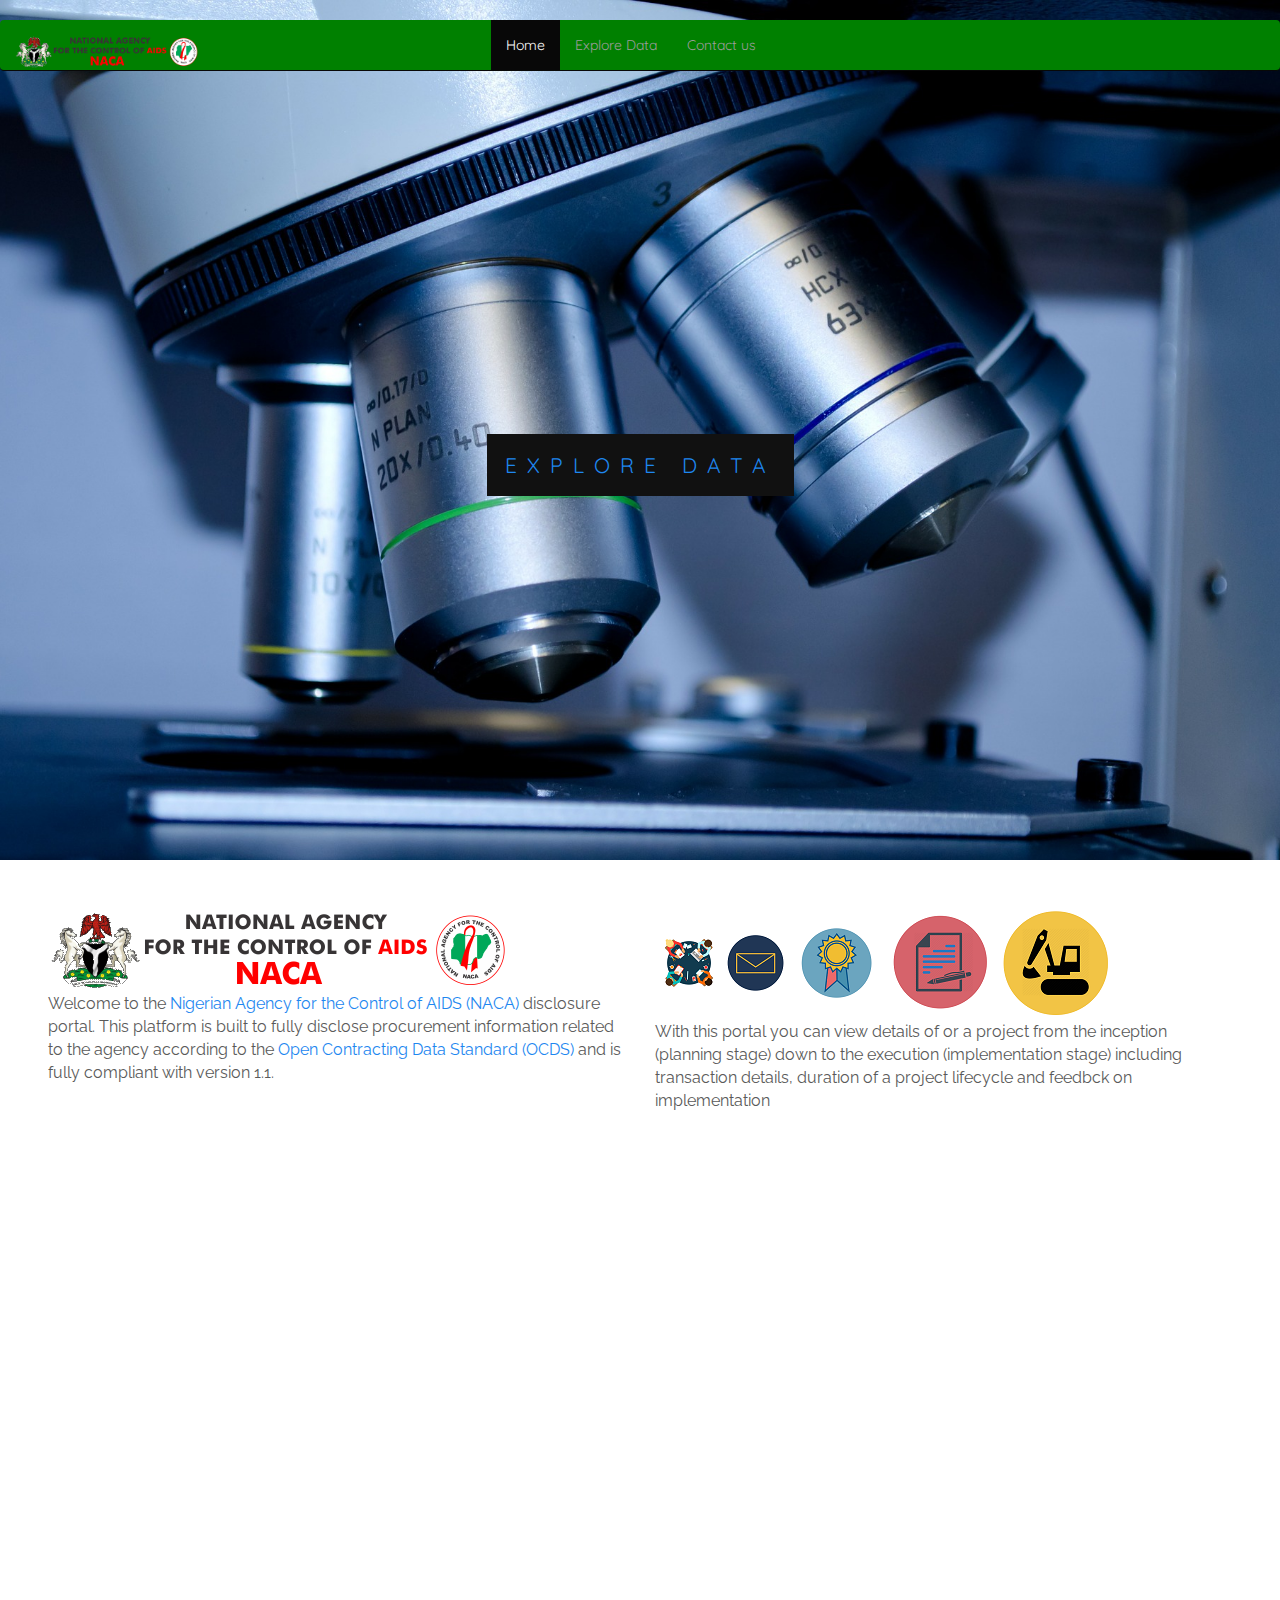
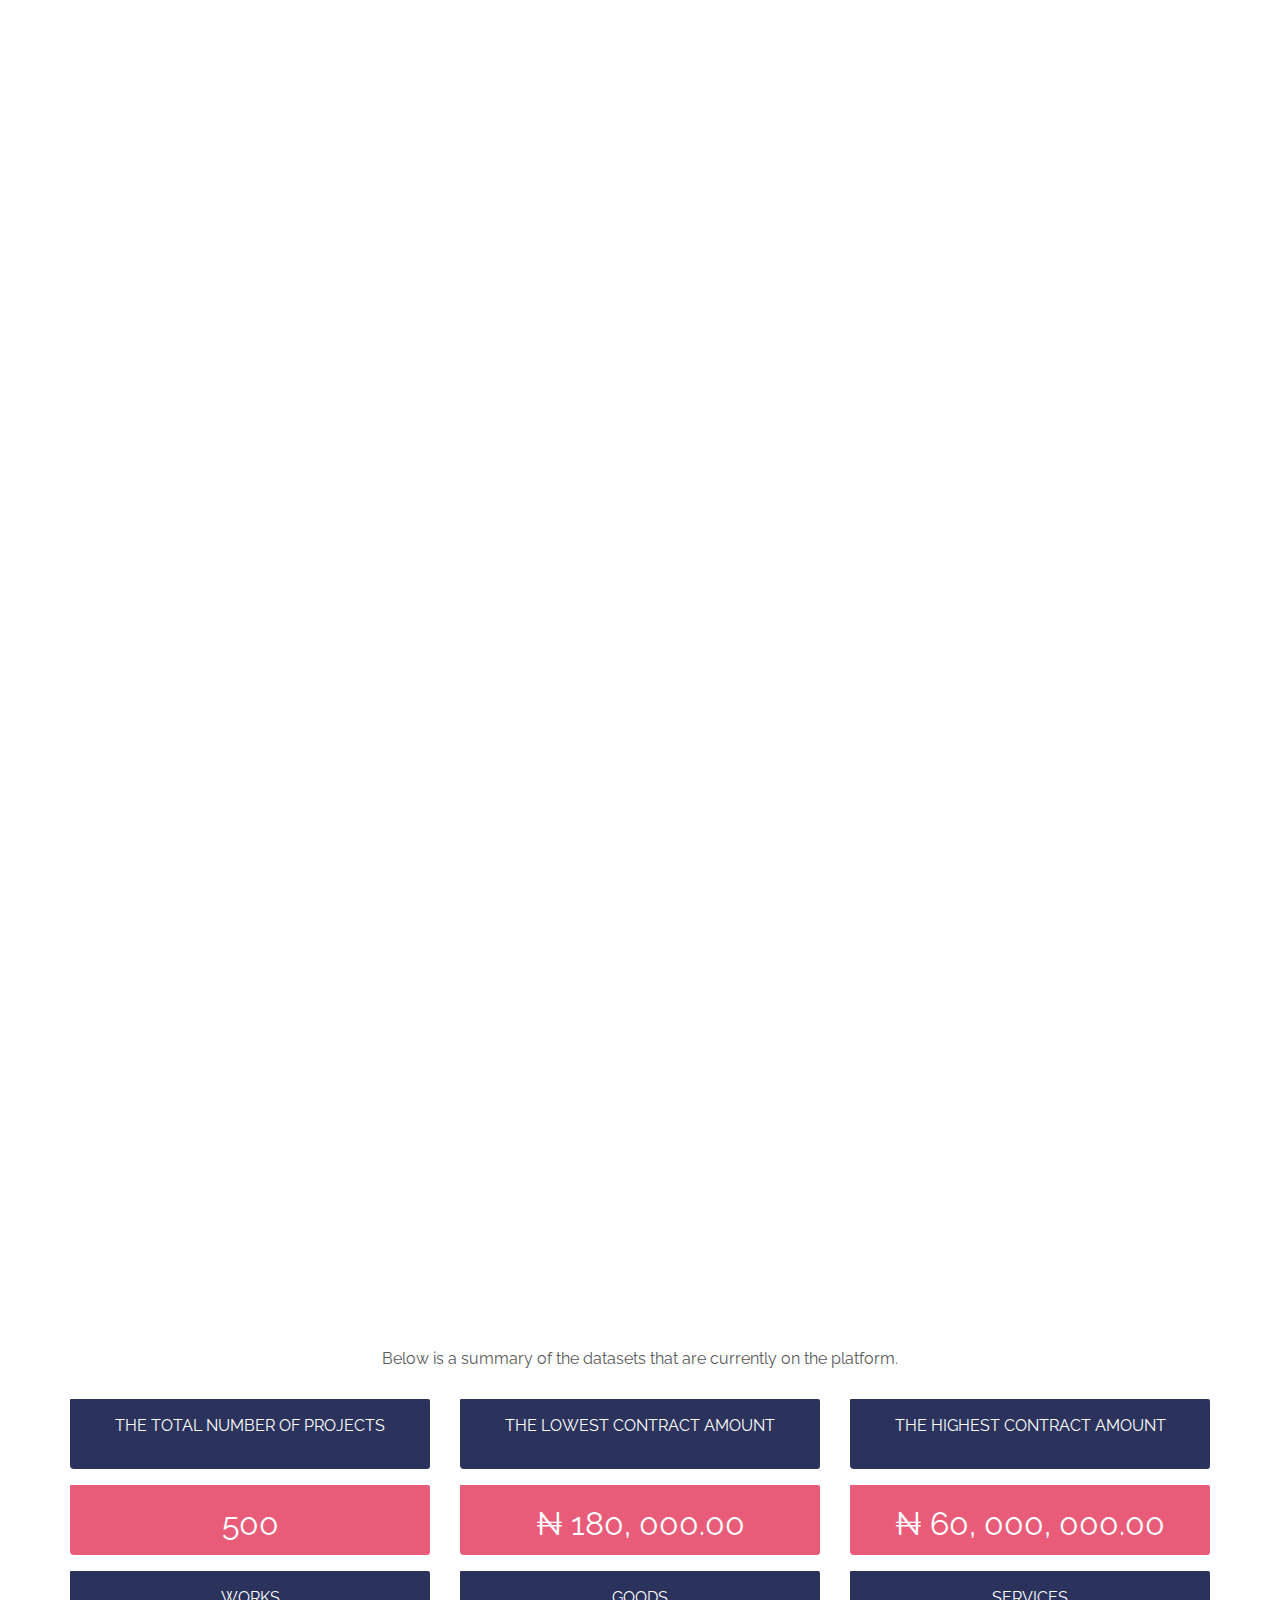
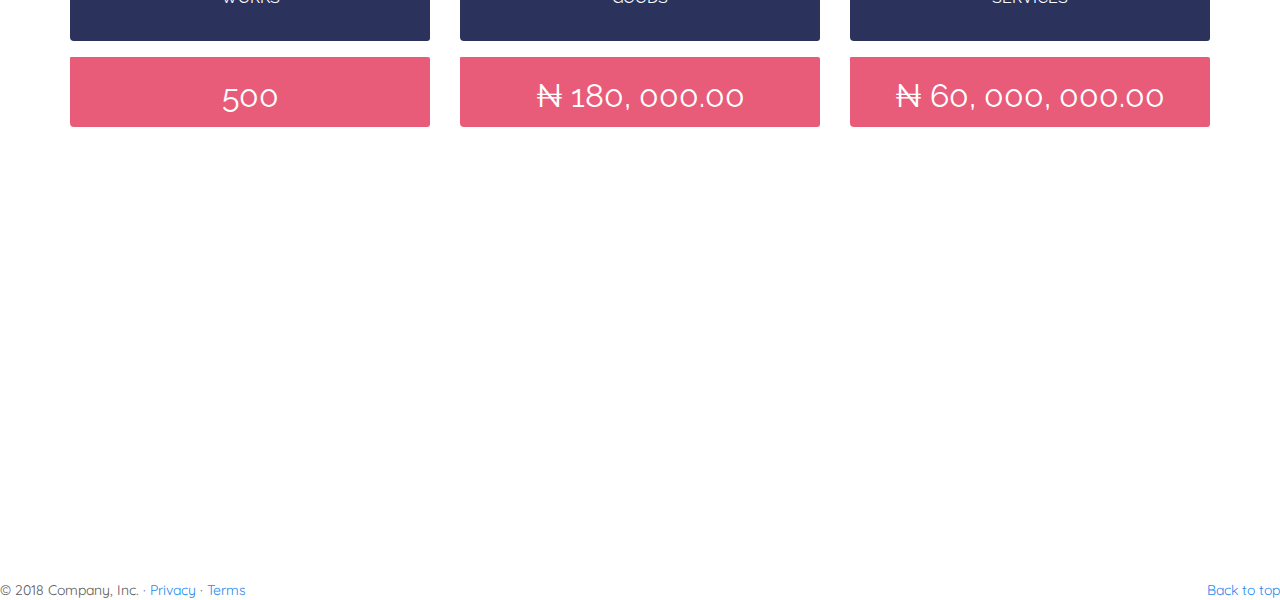
<file: webroot/html/index.html>
<!DOCTYPE html>
<html lang="en">

<head>
  <meta charset="utf-8">
  <meta http-equiv="X-UA-Compatible" content="IE=edge">
  <meta name="viewport" content="width=device-width, initial-scale=1">
  <!-- The above 3 meta tags *must* come first in the head; any other head content must come *after* these tags -->
  <meta name="description" content="">
  <meta name="author" content="">
  <!-- <link rel="icon" href="../../favicon.ico"> -->

  <title>Home</title>

  <!-- Bootstrap core CSS -->
  <link href="../css/bootstrap.min.css" rel="stylesheet">
  <link rel="stylesheet" href="../css/uikit.min.css" />

  <!-- IE10 viewport hack for Surface/desktop Windows 8 bug -->
  <link href="../assets/css/ie10-viewport-bug-workaround.css" rel="stylesheet">

  <!-- Just for debugging purposes. Don't actually copy these 2 lines! -->
  <!--[if lt IE 9]><script src="../../assets/js/ie8-responsive-file-warning.js"></script><![endif]-->
  <script src="../assets/js/ie-emulation-modes-warning.js"></script>

  <!-- HTML5 shim and Respond.js for IE8 support of HTML5 elements and media queries -->
  <!--[if lt IE 9]>
      <script src="https://oss.maxcdn.com/html5shiv/3.7.3/html5shiv.min.js"></script>
      <script src="https://oss.maxcdn.com/respond/1.4.2/respond.min.js"></script>
    <![endif]-->

  <!-- Custom styles for this template -->
  <link href="../css/carousel.css" rel="stylesheet">
  <link href="../css/handyclasses.css" rel="stylesheet">
  <link href="https://fonts.googleapis.com/css?family=Quicksand:500|Raleway:600" rel="stylesheet">


</head>
<!-- NAVBAR
================================================== -->

<body>

  <div class="navbar-wrapper">
    <div class="">

        <nav class="navbar navbar-inverse navbar-static-top" style="background-color: green">
            <div class="container" id="hideNav">
                <div class="navbar-header">
                    <button type="button" class="navbar-toggle collapsed" data-toggle="collapse" data-target="#navbar" aria-expanded="false"
                        aria-controls="navbar">
            <span class="sr-only">Toggle navigation</span>
            <span class="icon-bar"></span>
            <span class="icon-bar"></span>
            <span class="icon-bar"></span>
          </button>
                    <a class="navbar-brand reduce-size" href="#" style="display: inline">
                            <img src="../images/nacalogo.png" width="40%" alt=""/>
                        </a>
                </div>
                <div id="navbar" class="navbar-collapse collapse">
                    <ul class="nav navbar-nav">
                        <li style="background-color: red" class='active'><a href="#">Home</a></li>
                        <li><a href="#about">Explore Data</a></li>
                        
                        <li><a href="#contact">Contact us</a></li>
                    </ul>
                </div>
            </div>
        </nav>

    </div>
</div>
  <div class="par">

    <div class="caption">
      <span class="border"><a href="#"> EXPLORE DATA</a></span>
    </div>

  </div>


  <div class="container-fluid" style="padding: 3rem;">
    <div class="row">
      <div class="col-sm-6 col-md-6">
        <div class="row">
          <div class="col-sm-12 col-md-12">
            <div>
              <img src="../images/nacalogo.png" />
            </div>
          </div>
          <div class="col-sm-12 col-md-12 sum-notes">
            <p>Welcome to the <a href='#'>Nigerian Agency for the Control of AIDS (NACA)</a> disclosure portal. This platform
              is built to fully disclose procurement information related to the agency according to the<a href="http://standard.open-contracting.org/latest/en/">  Open Contracting
              Data Standard (OCDS)</a> and is fully compliant with version 1.1.</p>
          </div>
        </div>
      </div>
      <div class="col-sm-6 col-md-6">
        <div class="row">
          <div class="col-sm-12 col-md-12">
            <div class="center-block">
              <img src="../images/50.png" />
            </div>
          </div>
          <div class="col-sm-12 col-md-12 sum-notes">
            <p>With this portal you can view details of or a project from the inception (planning stage) down to the execution
              (implementation stage) including transaction details, duration of a project lifecycle and feedbck on implementation</p>
          </div>
        </div>
      </div>


    </div>
  </div>

  <div class="slide1">
  </div>
  <div class="slide2">
  </div>
<div class="slide3">
  <div class="container" style="padding-top: 3rem">
    <p class="text-center sum-notes">Below is a summary of the datasets that are currently on the platform.
    </p>
        <div class="row text-center ">
          <div class="col-xs-12 col-sm-6 col-md-4">
            <div class="row">
              <div class="col-xs-12 col-sm-12 col-md-12 gutter">
                <div class="sum-card sum-notes">
                  <span class="top-cent">THE TOTAL NUMBER OF PROJECTS</span>
                </div>
              </div>
              <div class="col-xs-12 col-sm-12 col-md-12 gutter">
                <div class="sum-card middle sum-notes">
                  500
                </div>
              </div>
              <!-- <div class="col-xs-12 col-sm-12 col-md-12">
                          <div class="sum-card bottom">
                          </div>
                        </div> -->
            </div>

          </div>
          <div class="col-xs-12 col-sm-6 col-md-4">
            <div class="row">
              <div class="col-xs-12 col-sm-12 col-md-12 gutter">
                <div class="sum-card sum-notes">
                  <span class="top-cent">THE LOWEST CONTRACT AMOUNT</span>
                </div>
              </div>
              <div class="col-xs-12 col-sm-12 col-md-12 gutter">
                <div class="sum-card middle sum-notes">
                    &#8358; 180, 000.00
                </div>
              </div>
              <!-- <div class="col-xs-12 col-sm-12 col-md-12">
                      <div class="sum-card bottom">
                      </div>
                    </div> -->
            </div>
          </div>
          <div class="col-xs-12 col-sm-6 col-md-4"> <div class="row">
              <div class="col-xs-12 col-sm-12 col-md-12 gutter">
                <div class="sum-card sum-notes">
                  <span class="top-cent">THE HIGHEST CONTRACT AMOUNT</span>
                </div>
              </div>
              <div class="col-xs-12 col-sm-12 col-md-12 gutter">
                  <div class="sum-card middle sum-notes">
                      &#8358; 60, 000, 000.00
                  </div>
                </div>
                <!-- <div class="col-xs-12 col-sm-12 col-md-12">
                    <div class="sum-card bottom">
                    </div>
                  </div> -->
          </div></div>
        </div>
        <div class="row text-center ">
            <div class="col-xs-12 col-sm-6 col-md-4">
              <div class="row">
                <div class="col-xs-12 col-sm-12 col-md-12 gutter">
                  <div class="sum-card sum-notes">
                    <span class="top-cent">WORKS</span>
                  </div>
                </div>
                <div class="col-xs-12 col-sm-12 col-md-12 gutter">
                  <div class="sum-card middle sum-notes">
                    500
                  </div>
                </div>
                <!-- <div class="col-xs-12 col-sm-12 col-md-12">
                            <div class="sum-card bottom">
                            </div>
                          </div> -->
              </div>
  
            </div>
            <div class="col-xs-12 col-sm-6 col-md-4">
              <div class="row">
                <div class="col-xs-12 col-sm-12 col-md-12 gutter">
                  <div class="sum-card sum-notes">
                    <span class="top-cent">GOODS</span>
                  </div>
                </div>
                <div class="col-xs-12 col-sm-12 col-md-12 gutter">
                  <div class="sum-card middle sum-notes">
                      &#8358; 180, 000.00
                  </div>
                </div>
                <!-- <div class="col-xs-12 col-sm-12 col-md-12">
                        <div class="sum-card bottom">
                        </div>
                      </div> -->
              </div>
            </div>
            <div class="col-xs-12 col-sm-6 col-md-4"> <div class="row">
                <div class="col-xs-12 col-sm-12 col-md-12 gutter">
                  <div class="sum-card sum-notes">
                    <span class="top-cent">SERVICES</span>
                  </div>
                </div>
                <div class="col-xs-12 col-sm-12 col-md-12 gutter">
                    <div class="sum-card middle sum-notes">
                        &#8358; 60, 000, 000.00
                    </div>
                  </div>
                  <!-- <div class="col-xs-12 col-sm-12 col-md-12">
                      <div class="sum-card bottom">
                      </div>
                    </div> -->
            </div></div>
          </div>
  </div>
</div>

  <!-- FOOTER -->

  <footer>
    <p class="pull-right"><a href="#">Back to top</a></p>
    <p>&copy; 2018 Company, Inc. &middot; <a href="#">Privacy</a> &middot; <a href="#">Terms</a></p>
  </footer>

  </div>
  <!-- /.container -->


  <!-- Bootstrap core JavaScript
    ================================================== -->
  <!-- Placed at the end of the document so the pages load faster -->
  <script src="https://ajax.googleapis.com/ajax/libs/jquery/1.12.4/jquery.min.js"></script>
  <script>
    window.jQuery || document.write('<script src="../assets/js/vendor/jquery.min.js"><\/script>')
  </script>
  <script src="../js/bootstrap.min.js"></script>
  <!-- Just to make our placeholder images work. Don't actually copy the next line! -->
  <script src="../assets/js/vendor/holder.min.js"></script>
  <!-- IE10 viewport hack for Surface/desktop Windows 8 bug -->
  <script src="../assets/js/ie10-viewport-bug-workaround.js"></script>
</body>

</html>
</file>
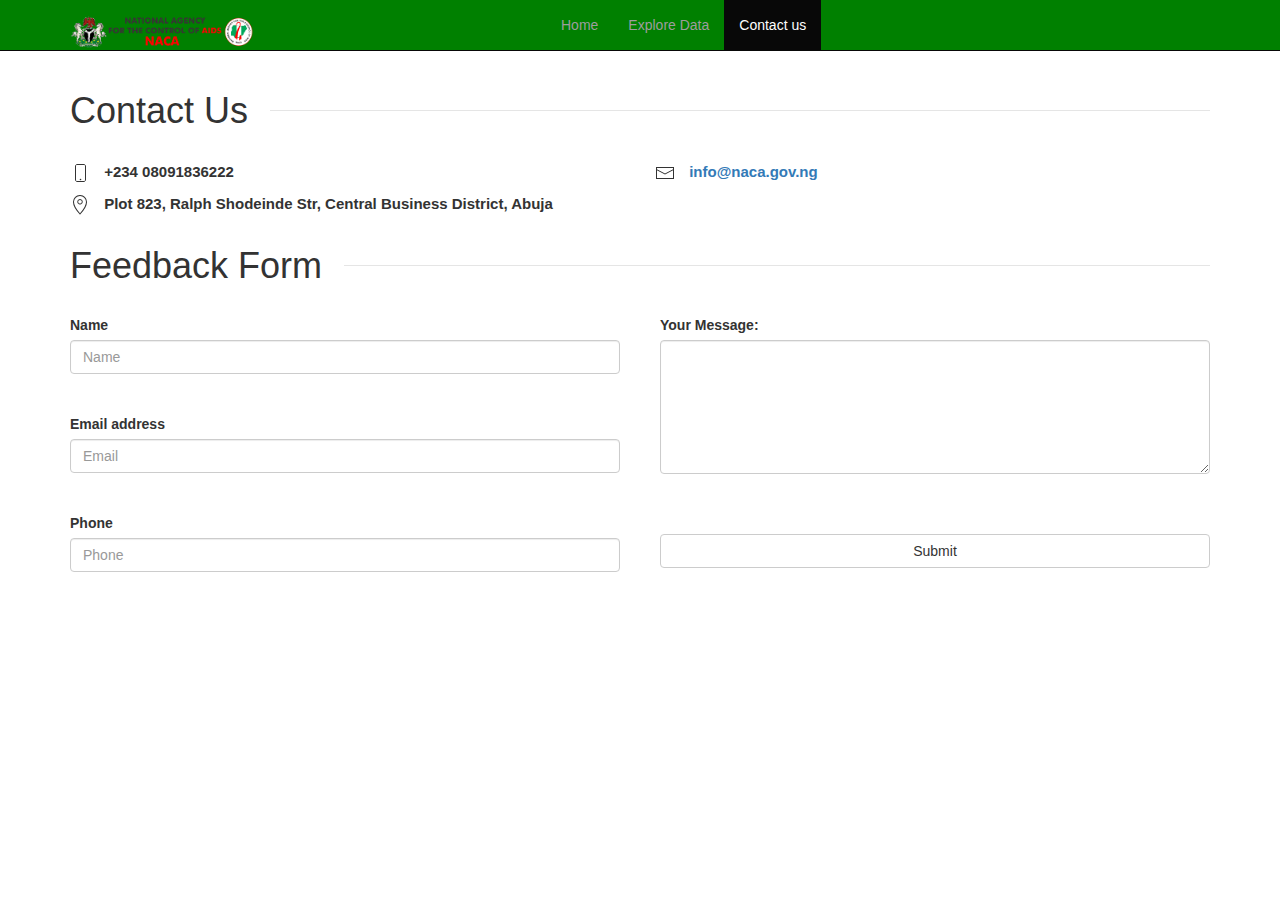
<file: webroot/html/contact.html>
<!DOCTYPE html>
<html lang="en">

<head>
    <meta charset="utf-8">
    <meta http-equiv="X-UA-Compatible" content="IE=edge">
    <meta name="viewport" content="width=device-width, initial-scale=1">
    <!-- The above 3 meta tags *must* come first in the head; any other head content must come *after* these tags -->
    <meta name="description" content="">
    <meta name="author" content="">
    <!-- <link rel="icon" href="../../favicon.ico"> -->
    <link rel="stylesheet" href="../css/uikit.min.css" />


    <title>Contact Us</title>

    <!-- Bootstrap core CSS -->
    <link href="../css/bootstrap.min.css" rel="stylesheet">

    <!-- IE10 viewport hack for Surface/desktop Windows 8 bug -->
    <link href="../assets/css/ie10-viewport-bug-workaround.css" rel="stylesheet">

    <!-- Just for debugging purposes. Don't actually copy these 2 lines! -->
    <!--[if lt IE 9]><script src="../../assets/js/ie8-responsive-file-warning.js"></script><![endif]-->
    <script src="../assets/js/ie-emulation-modes-warning.js"></script>

    <!-- HTML5 shim and Respond.js for IE8 support of HTML5 elements and media queries -->
    <!--[if lt IE 9]>
      <script src="https://oss.maxcdn.com/html5shiv/3.7.3/html5shiv.min.js"></script>
      <script src="https://oss.maxcdn.com/respond/1.4.2/respond.min.js"></script>
    <![endif]-->

    <!-- Custom styles for this template -->
    <!-- <link href="../css/carousel.css" rel="stylesheet"> -->
</head>
<!-- NAVBAR
================================================== -->

<body>

    <div class="navbar-wrapper">
        <div class="">
    
            <nav class="navbar navbar-inverse navbar-static-top" style="background-color: green">
                <div class="container" id="hideNav">
                    <div class="navbar-header">
                        <button type="button" class="navbar-toggle collapsed" data-toggle="collapse" data-target="#navbar" aria-expanded="false"
                            aria-controls="navbar">
                <span class="sr-only">Toggle navigation</span>
                <span class="icon-bar"></span>
                <span class="icon-bar"></span>
                <span class="icon-bar"></span>
              </button>
                        <a class="navbar-brand reduce-size" href="#" style="display: inline">
                                <img src="../images/nacalogo.png" width="40%" alt=""/>
                            </a>
                    </div>
                    <div id="navbar" class="navbar-collapse collapse">
                        <ul class="nav navbar-nav">
                            <li><a href="#">Home</a></li>
                            <li><a href="#about">Explore Data</a></li>
                            
                            <li style="background-color: red" class='active'><a href="#contact">Contact us</a></li>
                        </ul>
                    </div>
                </div>
            </nav>
    
        </div>
    </div>
    <div class="container">
        <h1 class="uk-heading-line"><span>Contact Us</span></h1>
        <br>
        <div class='row'>
            <div class="col-md-6">
                <p class='uk-text-large'>
                    <b><span class='uk-margin-small-right' uk-icon="icon: phone; ratio: 1"></span>
                        +234 08091836222
                    </b>
                </p>
            </div>
            <div class="col-md-6">
                <p class='uk-text-large'>
                    <b><span class='uk-margin-small-right' uk-icon="icon: mail; ratio: 1"></span>
                                <a href="mailto:info@naca.gov.ng">info@naca.gov.ng</a>
                            </b>
                </p>
            </div>
            <div class="col-md-12 uk-text-large">
                <p class='uk-text-large'>
                    <b><span class='uk-margin-small-right' uk-icon="icon: location; ratio: 1"></span>
                    Plot 823, Ralph Shodeinde Str,
                    Central Business District, Abuja
                </b>
                </p>
            </div>
        </div>
        <h1 class="uk-heading-line"><span>Feedback Form</span></h1>
        <br>
        <form class='uk-margin-bottom'>
            <div class='uk-child-width-1-2@s' uk-grid>
                <div>
                    <div class='uk-child-width-1-1' uk-grid>
                        <div>
                            <div class="form-group uk-margin">
                                <label for="name">Name</label>
                                <input type="text" class="form-control" id="name" placeholder="Name">
                            </div>
                        </div>
                        <div>
                            <div class="form-group uk-margin">
                                <label for="email">Email address</label>
                                <input type="email" class="form-control" id="email" placeholder="Email">
                            </div>
                        </div>
                        <div>
                            <div class="form-group uk-margin">
                                <label for="tel">Phone</label>
                                <input type="tel" class="form-control" id="tel" placeholder="Phone">
                            </div>
                        </div>
                    </div>
                </div>
                <div>
                    <div class='uk-child-width-1-1' uk-grid>
                        <div>
                            <div class="form-group uk-margin">
                                <label for="text">Your Message: </label>
                                <textarea type="text" class="form-control" id="text" rows='6'></textarea>
                            </div>
                        </div>
                        <div>
                            <div class='uk-margin-top'>
                                <button class="btn btn-default" style='width: 100%'>Submit</button>
                            </div>
                        </div>
                    </div>
                </div>

            </div>
        </form>
    </div>
    <!-- FOOTER -->
    <!-- <footer class=''>
        <p class="pull-right"><a href="#">Back to top</a></p>
        <p>&copy; 2016 Company, Inc. &middot; <a href="#">Privacy</a> &middot; <a href="#">Terms</a></p>
    </footer> -->

    </div>
    <!-- /.container -->


    <!-- Bootstrap core JavaScript
    ================================================== -->
    <!-- Placed at the end of the document so the pages load faster -->
    <script src="https://ajax.googleapis.com/ajax/libs/jquery/1.12.4/jquery.min.js"></script>
    <script>
        window.jQuery || document.write('<script src="../assets/js/vendor/jquery.min.js"><\/script>')
    </script>
    <script src="../js/bootstrap.min.js"></script>
    <!-- Just to make our placeholder images work. Don't actually copy the next line! -->
    <script src="../assets/js/vendor/holder.min.js"></script>
    <!-- IE10 viewport hack for Surface/desktop Windows 8 bug -->
    <script src="../assets/js/ie10-viewport-bug-workaround.js"></script>
    <script src="../js/uikit.min.js"></script>
    <script src="../js/uikit-icons.min.js"></script>
</body>

</html>
</file>
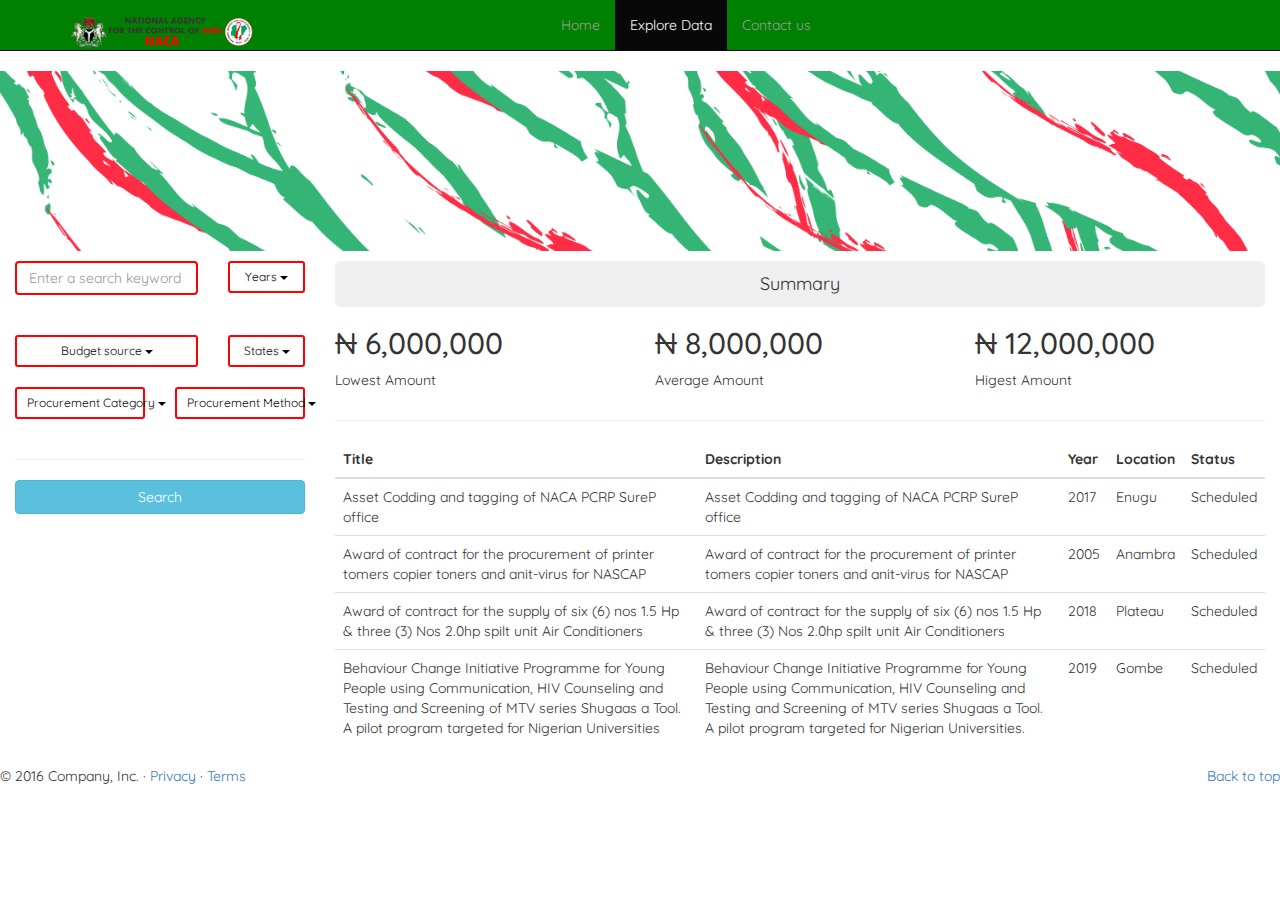
<file: webroot/html/projects.html>
<!DOCTYPE html>
<html lang="en">

<head>
    <meta charset="utf-8">
    <meta http-equiv="X-UA-Compatible" content="IE=edge">
    <meta name="viewport" content="width=device-width, initial-scale=1">
    <!-- The above 3 meta tags *must* come first in the head; any other head content must come *after* these tags -->
    <meta name="description" content="">
    <meta name="author" content="">
    <!-- <link rel="icon" href="../../favicon.ico"> -->

    <title>List of Projects</title>
    <link href="../css/handyclasses.css" rel="stylesheet">
    <link rel="stylesheet" href="../css/uikit.min.css" />
    <!-- Bootstrap core CSS -->
    <link href="../css/bootstrap.min.css" rel="stylesheet">

    <!-- IE10 viewport hack for Surface/desktop Windows 8 bug -->
    <link href="../assets/css/ie10-viewport-bug-workaround.css" rel="stylesheet">

    <!-- Just for debugging purposes. Don't actually copy these 2 lines! -->
    <!--[if lt IE 9]><script src="../../assets/js/ie8-responsive-file-warning.js"></script><![endif]-->
    <script src="../assets/js/ie-emulation-modes-warning.js"></script>
    <link href="../css/handyclasses.css" rel="stylesheet">
    <link href="https://fonts.googleapis.com/css?family=Quicksand:500|Raleway:600" rel="stylesheet">

    <!-- HTML5 shim and Respond.js for IE8 support of HTML5 elements and media queries -->
    <!--[if lt IE 9]>
      <script src="https://oss.maxcdn.com/html5shiv/3.7.3/html5shiv.min.js"></script>
      <script src="https://oss.maxcdn.com/respond/1.4.2/respond.min.js"></script>
    <![endif]-->

    <!-- Custom styles for this template -->
    <!-- <link href="../css/carousel.css" rel="stylesheet"> -->


</head>
<!-- NAVBAR
================================================== -->

<body>
    <div class="navbar-wrapper">
        <div class="">
    
            <nav class="navbar navbar-inverse navbar-static-top" style="background-color: green">
                <div class="container" id="hideNav">
                    <div class="navbar-header">
                        <button type="button" class="navbar-toggle collapsed" data-toggle="collapse" data-target="#navbar" aria-expanded="false"
                            aria-controls="navbar">
                <span class="sr-only">Toggle navigation</span>
                <span class="icon-bar"></span>
                <span class="icon-bar"></span>
                <span class="icon-bar"></span>
              </button>
                        <a class="navbar-brand reduce-size" href="#" style="display: inline">
                                <img src="../images/nacalogo.png" width="40%" alt=""/>
                            </a>
                    </div>
                    <div id="navbar" class="navbar-collapse collapse">
                        <ul class="nav navbar-nav">
                            <li><a href="#">Home</a></li>
                            <li style="background-color: red" class='active'><a href="#about">Explore Data</a></li>
                            
                            <li><a href="#contact">Contact us</a></li>
                        </ul>
                    </div>
                </div>
            </nav>
    
        </div>
    </div>
    <div class="wallpaper1 uk-margin-small">
    </div>

    <div class='container-fluid'>
        <div class='full-page'>
            <div class="row">
                <div class="col-xs-12 col-md-3">
                    <div class='search-box'>

                        <div class='search' id='search'>

                            <form>
                                <div class='row  uk-margin'>
                                    <div class="col-sm-8">
                                        <div class='uk-margin'>
                                            <div class="form-group">
                                                <input type="text" class="form-control red-butt" id="title-search" placeholder="Enter a search keyword">
                                            </div>
                                        </div>
                                    </div>
                                    <div class="col-sm-4">
                                        <div class='uk-margin'>
                                            <div class="button-group">
                                                <button type="button" class="btn btn-default btn-sm dropdown-toggle red-butt" data-toggle="dropdown" style="width: 100%">Years <span class="caret"></span></button>
                                                <ul class="dropdown-menu">
                                                    <li><a href="#" class="small" data-value="option1" tabIndex="-1"><input type="checkbox"/>&nbsp;Option 1</a></li>
                                                    <li><a href="#" class="small" data-value="option2" tabIndex="-1"><input type="checkbox"/>&nbsp;Option 2</a></li>
                                                    <li><a href="#" class="small" data-value="option3" tabIndex="-1"><input type="checkbox"/>&nbsp;Option 3</a></li>
                                                    <li><a href="#" class="small" data-value="option4" tabIndex="-1"><input type="checkbox"/>&nbsp;Option 4</a></li>
                                                    <li><a href="#" class="small" data-value="option5" tabIndex="-1"><input type="checkbox"/>&nbsp;Option 5</a></li>
                                                    <li><a href="#" class="small" data-value="option6" tabIndex="-1"><input type="checkbox"/>&nbsp;Option 6</a></li>
                                                </ul>
                                            </div>
                                        </div>
                                    </div>
                                </div>
                                <div class='row'>
                                    <div class="col-sm-8">
                                        <div class='uk-margin'>
                                            <div class="button-group">
                                                <button type="button" class="btn btn-default btn-sm dropdown-toggle red-butt" data-toggle="dropdown" style="width: 100%">Budget source <span class="caret"></span></button>
                                                <ul class="dropdown-menu">
                                                    <li><a href="#" class="small" data-value="option1" tabIndex="-1"><input type="checkbox"/>&nbsp;Option 1</a></li>
                                                    <li><a href="#" class="small" data-value="option2" tabIndex="-1"><input type="checkbox"/>&nbsp;Option 2</a></li>
                                                    <li><a href="#" class="small" data-value="option3" tabIndex="-1"><input type="checkbox"/>&nbsp;Option 3</a></li>
                                                    <li><a href="#" class="small" data-value="option4" tabIndex="-1"><input type="checkbox"/>&nbsp;Option 4</a></li>
                                                    <li><a href="#" class="small" data-value="option5" tabIndex="-1"><input type="checkbox"/>&nbsp;Option 5</a></li>
                                                    <li><a href="#" class="small" data-value="option6" tabIndex="-1"><input type="checkbox"/>&nbsp;Option 6</a></li>
                                                </ul>
                                            </div>
                                        </div>
                                    </div>
                                    <div class='col-sm-4'>
                                        <div class='uk-margin'>
                                            <div class="button-group">
                                                <button type="button" class="btn btn-default btn-sm dropdown-toggle red-butt" data-toggle="dropdown" style="width: 100%">States <span class="caret"></span></button>
                                                <ul class="dropdown-menu">
                                                    <li><a href="#" class="small" data-value="option1" tabIndex="-1"><input type="checkbox"/>&nbsp;Option 1</a></li>
                                                    <li><a href="#" class="small" data-value="option2" tabIndex="-1"><input type="checkbox"/>&nbsp;Option 2</a></li>
                                                    <li><a href="#" class="small" data-value="option3" tabIndex="-1"><input type="checkbox"/>&nbsp;Option 3</a></li>
                                                    <li><a href="#" class="small" data-value="option4" tabIndex="-1"><input type="checkbox"/>&nbsp;Option 4</a></li>
                                                    <li><a href="#" class="small" data-value="option5" tabIndex="-1"><input type="checkbox"/>&nbsp;Option 5</a></li>
                                                    <li><a href="#" class="small" data-value="option6" tabIndex="-1"><input type="checkbox"/>&nbsp;Option 6</a></li>
                                                </ul>
                                            </div>
                                        </div>
                                    </div>
                                </div>
                                <div class='row'>
                                    <div class="col-sm-6">
                                        <div class='uk-margin'>
                                            <div class="button-group">
                                                <button type="button" class="btn btn-default btn-sm dropdown-toggle red-butt" data-toggle="dropdown" style="width: 100%">Procurement Category <span class="caret"></span></button>
                                                <ul class="dropdown-menu">
                                                    <li><a href="#" class="small" data-value="option1" tabIndex="-1"><input type="checkbox"/>&nbsp;Option 1</a></li>
                                                    <li><a href="#" class="small" data-value="option2" tabIndex="-1"><input type="checkbox"/>&nbsp;Option 2</a></li>
                                                    <li><a href="#" class="small" data-value="option3" tabIndex="-1"><input type="checkbox"/>&nbsp;Option 3</a></li>
                                                    <li><a href="#" class="small" data-value="option4" tabIndex="-1"><input type="checkbox"/>&nbsp;Option 4</a></li>
                                                    <li><a href="#" class="small" data-value="option5" tabIndex="-1"><input type="checkbox"/>&nbsp;Option 5</a></li>
                                                    <li><a href="#" class="small" data-value="option6" tabIndex="-1"><input type="checkbox"/>&nbsp;Option 6</a></li>
                                                </ul>
                                            </div>
                                        </div>
                                    </div>
                                    <div class='col-sm-6'>
                                        <div class='uk-margin'>
                                            <div class="button-group">
                                                <button type="button" class="btn btn-default btn-sm dropdown-toggle red-butt" data-toggle="dropdown" style="width: 100%">Procurement Method <span class="caret"></span></button>
                                                <ul class="dropdown-menu">
                                                    <li><a href="#" class="small" data-value="option1" tabIndex="-1"><input type="checkbox"/>&nbsp;Option 1</a></li>
                                                    <li><a href="#" class="small" data-value="option2" tabIndex="-1"><input type="checkbox"/>&nbsp;Option 2</a></li>
                                                    <li><a href="#" class="small" data-value="option3" tabIndex="-1"><input type="checkbox"/>&nbsp;Option 3</a></li>
                                                    <li><a href="#" class="small" data-value="option4" tabIndex="-1"><input type="checkbox"/>&nbsp;Option 4</a></li>
                                                    <li><a href="#" class="small" data-value="option5" tabIndex="-1"><input type="checkbox"/>&nbsp;Option 5</a></li>
                                                    <li><a href="#" class="small" data-value="option6" tabIndex="-1"><input type="checkbox"/>&nbsp;Option 6</a></li>
                                                </ul>
                                            </div>
                                        </div>
                                    </div>
                                </div>
                                <hr>
                                <div class='row uk-margin-small'>
                                    <div class="col-sm-12">
                                        <button type="button" class="btn btn-info margin " style='width: 100%'>Search</button>
                                    </div>
                                </div>
                            </form>
                        </div>
                    </div>

                </div>

                <div class="col-xs-12 col-md-9">
                    <div class='search-summary uk-margin'>
                        <div class='row'>
                            <div class="col-sm-12">
                                <button type="button" class="btn btn-lg margin "  data-target="#summary" style='width: 100%'>Summary</button>
                            </div>
                        </div>
                        <div class='search' id='summary'>


                            <div class='row uk-margin'>
                                <div class="col-sm-4">
                                    <h2>&#8358; 6,000,000</h2>
                                    <p>Lowest Amount</p>
                                </div>
                                <div class="col-sm-4">
                                    <h2>&#8358; 8,000,000</h2>
                                    <p>Average Amount</p>
                                </div>
                                <div class="col-sm-4">

                                    <h2>&#8358; 12,000,000</h2>
                                    <p>Higest Amount</p>
                                </div>
                            </div>

                            <hr>

                        </div>
                    </div>
                    <div class='projects-table'>

                        <table class="table table-hover" id='project-list'>
                            <thead>
                                <tr>
                                    <th>Title</th>
                                    <th>Description</th>
                                    <th>Year</th>
                                    <th>Location</th>
                                    <th>Status</th>
                                </tr>
                            </thead>
                            <tbody>
                                <tr data-toggle="tooltip" data-placement="left" title="Select to view details!">
                                    <td>Asset Codding and tagging of NACA PCRP SureP office</td>
                                    <td>Asset Codding and tagging of NACA PCRP SureP office</td>
                                    <td>2017</td>
                                    <td>Enugu</td>
                                    <td>Scheduled</td>
                                </tr>
                                <tr data-toggle="tooltip" data-placement="left" title="Select to view details!">
                                    <td>Award of contract for the procurement of printer tomers copier toners and anit-virus
                                        for NASCAP
                                    </td>
                                    <td>Award of contract for the procurement of printer tomers copier toners and anit-virus
                                        for NASCAP
                                    </td>
                                    <td>2005</td>
                                    <td>Anambra</td>
                                    <td>Scheduled</td>
                                </tr>
                                <tr data-toggle="tooltip" data-placement="left" title="Select to view details!">
                                    <td>Award of contract for the supply of six (6) nos 1.5 Hp & three (3) Nos 2.0hp spilt unit
                                        Air Conditioners
                                    </td>
                                    <td>Award of contract for the supply of six (6) nos 1.5 Hp & three (3) Nos 2.0hp spilt unit
                                        Air Conditioners
                                    </td>
                                    <td>2018</td>
                                    <td>Plateau</td>
                                    <td>Scheduled</td>
                                </tr>
                                <tr data-toggle="tooltip" data-placement="left" title="Select to view details!">
                                    <td>Behaviour Change Initiative Programme for Young People using Communication, HIV Counseling
                                        and Testing and Screening of MTV series Shugaas a Tool. A pilot program targeted
                                        for Nigerian Universities</td>
                                    <td>Behaviour Change Initiative Programme for Young People using Communication, HIV Counseling
                                        and Testing and Screening of MTV series Shugaas a Tool. A pilot program targeted
                                        for Nigerian Universities.</td>
                                    <td>2019</td>
                                    <td>Gombe</td>
                                    <td>Scheduled</td>
                                </tr>

                            </tbody>
                        </table>
                    </div>
                </div>
            </div>
        </div>
    </div>
    </div>
        <!-- FOOTER -->
        <footer>
                <p class="pull-right"><a href="#">Back to top</a></p>
                <p>&copy; 2016 Company, Inc. &middot; <a href="#">Privacy</a> &middot; <a href="#">Terms</a></p>
            </footer>
    
        </div>
    </div>

    </div>
    <!-- /.container -->


    <!-- Bootstrap core JavaScript
    ================================================== -->
    <!-- Placed at the end of the document so the pages load faster -->
    <script src="https://ajax.googleapis.com/ajax/libs/jquery/1.12.4/jquery.min.js"></script>
    <script>
        window.jQuery || document.write('<script src="../assets/js/vendor/jquery.min.js"><\/script>')
    </script>
    <script src="../js/bootstrap.min.js"></script>
    <!-- Just to make our placeholder images work. Don't actually copy the next line! -->
    <script src="../assets/js/vendor/holder.min.js"></script>
    <!-- IE10 viewport hack for Surface/desktop Windows 8 bug -->
    <script src="../assets/js/ie10-viewport-bug-workaround.js"></script>
    <script>
        $(document).ready(function () {
            $('[data-toggle="tooltip"]').tooltip();
        });
    </script>
</body>

</html>
</file>
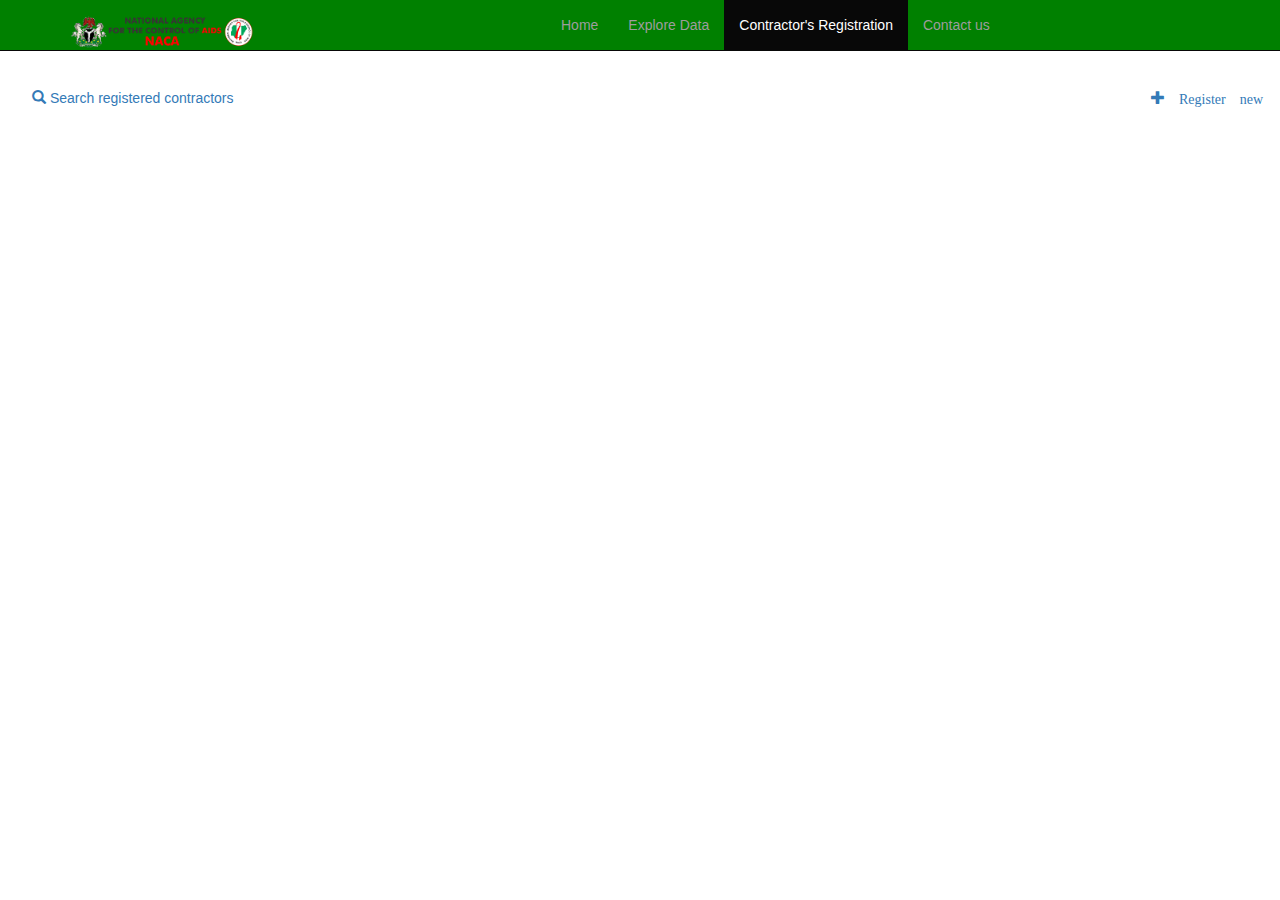
<file: webroot/html/register.html>
<!DOCTYPE html>
<html lang="en">

<head>
    <meta charset="utf-8">
    <meta http-equiv="X-UA-Compatible" content="IE=edge">
    <meta name="viewport" content="width=device-width, initial-scale=1">
    <!-- The above 3 meta tags *must* come first in the head; any other head content must come *after* these tags -->
    <meta name="description" content="">
    <meta name="author" content="">
    <!-- <link rel="icon" href="../../favicon.ico"> -->
    <link rel="stylesheet" href="../css/uikit.min.css" />


    <title>Contractor Registration</title>

    <!-- Bootstrap core CSS -->
    <link href="../css/bootstrap.css" rel="stylesheet">

    <!-- IE10 viewport hack for Surface/desktop Windows 8 bug -->
    <link href="../assets/css/ie10-viewport-bug-workaround.css" rel="stylesheet">

    <!-- Just for debugging purposes. Don't actually copy these 2 lines! -->
    <!--[if lt IE 9]><script src="../../assets/js/ie8-responsive-file-warning.js"></script><![endif]-->
    <script src="../assets/js/ie-emulation-modes-warning.js"></script>


    <!-- Custom styles for this template -->
    <link href="../css/simple-sidebar.css" rel="stylesheet">

    <!-- HTML5 shim and Respond.js for IE8 support of HTML5 elements and media queries -->
    <!--[if lt IE 9]>
      <script src="https://oss.maxcdn.com/html5shiv/3.7.3/html5shiv.min.js"></script>
      <script src="https://oss.maxcdn.com/respond/1.4.2/respond.min.js"></script>
    <![endif]-->

    <!-- Custom styles for this template -->
    <!-- <link href="../css/carousel.css" rel="stylesheet"> -->
    <!-- Latest compiled and minified CSS -->



    <style>
        body {
            font-family: "Lato", sans-serif;
            transition: background-color .5s;
        }

        .sidenav {
            height: 100%;
            width: 0;
            position: fixed;
            z-index: 1;
            top: 0;
            left: 0;
            background-color: black;
            overflow-x: hidden;
            transition: 0.5s;
            padding-top: 60px;
            color: white;
        }

        .sidenav a {
            padding: 8px 8px 8px 32px;

            text-decoration: none;
            font-size: 14px;
            color: #818181;
            display: block;
            transition: 0.3s;
        }

        .sidenav div select {
            /* color: white; */
            background-color: red;
        }

        .sidenav a:hover {
            color: #f1f1f1;
        }

        .sidenav .closebtn {
            position: absolute;
            top: 100px;
            right: 25px;
            font-size: 36px;
            margin-left: 50px;
        }

        div.search-side {
            position: absolute;
            top: 150px;
            /* right: 25px; */
        }
        /* div a#closebtn div a#closebtn {
            margin-top: 10%;
        } */

        #main {
            transition: margin-left .5s;
            /* padding: 16px; */
        }

        #myTable {
            border-collapse: collapse;
            width: 100%;
            border: 1px solid #ddd;
            font-size: 18px;
        }

        #myTable th,
        #myTable td {
            text-align: left;
            padding: 12px;
            cursor: pointer;
        }

        #myTable tr {
            border-bottom: 1px solid #ddd;
        }
        #margin-small {
            margin-bottom: 15px;
        }

        @media screen and (max-height: 450px) {
            .sidenav {
                padding-top: 15px;
            }
            .sidenav .closebtn {
                font-size: 18px;
                position: absolute;
                top: 50px;
                right: 25px;
                font-size: 36px;
                margin-left: 50px;
            }
            .search-side {
                margin-top: 100px;
            }
            a.reduce-size {
                max-width: 200px;
            }
        }
    </style>

</head>
<!-- NAVBAR
================================================== -->

<body>
    <div id="mySidenav" class="sidenav">
        <div>
            <a href="javascript:void(0)" class="closebtn" onclick="closeNav()">&times;</a>
        </div>
        <div class="container-fluid search-side">
            <div class="input-group" id="margin-small">
                <span class="input-group-addon"><i class="glyphicon glyphicon-search"></i></span>
                <input id="myInput" type="text" class="form-control" name="email" onkeyup="myFunction()" placeholder="Enter Contractor name">
            </div>
            <div class="list-group">
                <table id="myTable">
                    <tr>
                        <td onclick="viewContractor()">Alfreds Futterkiste</td>
                    </tr>
                    <tr>
                        <td>Berglunds snabbkop</td>
                    </tr>
                    <tr>
                        <td>Island Trading</td>
                    </tr>
                </table>
            </div>
        </div>
    </div>

    <div class="navbar-wrapper">
        <div class="">

            <nav class="navbar navbar-inverse navbar-static-top" style="background-color: green">
                <div class="container" id="hideNav">
                    <div class="navbar-header">
                        <button type="button" class="navbar-toggle collapsed" data-toggle="collapse" data-target="#navbar" aria-expanded="false"
                            aria-controls="navbar">
                <span class="sr-only">Toggle navigation</span>
                <span class="icon-bar"></span>
                <span class="icon-bar"></span>
                <span class="icon-bar"></span>
              </button>
                        <a class="navbar-brand reduce-size" href="#" style="display: inline">
                                <img src="../images/nacalogo.png" width="40%" alt=""/>
                            </a>
                    </div>
                    <div id="navbar" class="navbar-collapse collapse">
                        <ul class="nav navbar-nav">
                            <li><a href="#">Home</a></li>
                            <li><a href="#about">Explore Data</a></li>
                            <li style="background-color: red" class='active'><a href="#">Contractor's Registration</a></li>
                            <li><a href="#contact">Contact us</a></li>
                        </ul>
                    </div>
                </div>
            </nav>

        </div>
    </div>
    <div id="main">
        <nav class="navbar navbar-primary">
            <div class="container-fluid">
                <ul class="nav navbar-nav">
                    <li>
                        <!--<a class="btn btn-link btn-lg pull-right" href="#" role="button"  data-toggle="tooltip" title="Search for registered Contractors/suppliers">
                                <span class="glyphicons glyphicons-search" style="font-size:30px;cursor:pointer""></span> 
                        </a> -->
                        <a type="button" class="btn btn-link" onclick="openNav()">
                                <span class="glyphicon glyphicon-search"></span> Search registered contractors
                        </a>
                    </li>
                </ul>

                <ul class="nav navbar-nav navbar-right">
                    <li><a class="btn btn-link" href="#" role="button" onclick="viewForm()" data-toggle="tooltip" title="Register New Contractor"> <span class="glyphicon glyphicon-plus"> Register new</span> </a></li>
                </ul>
            </div>
        </nav>

        <div class="registration-form container-fluid" id="regForm" id="viewContractor" style='display: none'>
            <div class="row">
                <form>
                    <div class="col-xs-12 col-sm-6 col-md-6">
                        <div class="form-group">

                            <input class="form-control input-sm" id="inputsm" type="text">
                            <label for="inputsm" class="center-block">Common Name:</label>
                        </div>
                    </div>
                    <div class="col-xs-12 col-sm-6 col-md-6">
                        <div class="form-group">

                            <input class="form-control input-sm" id="inputsm" type="text">
                            <label for="inputsm" class="center-block">RC Number:</label>
                        </div>
                    </div>
                    <div class="col-xs-12 col-md-6">
                        <div class="panel panel-danger">
                            <div class="panel-heading" style="background-color: green; color: white">Address:</div>
                            <div class="panel-body container-fluid">
                                <div class="row">
                                    <div class="col-xs-12 col-sm-12 col-md-12">
                                        <div class="form-group">
                                            <input class="form-control input-sm" id="inputsm" type="text">
                                            <label for="inputsm" class="center-block">Street Address:</label>
                                        </div>
                                    </div>
                                    <div class="col-xs-12 col-sm-6 col-md-6">
                                        <div class="form-group">

                                            <input class="form-control input-sm" id="inputsm" type="text">
                                            <label for="inputsm" class="center-block">City:</label>
                                        </div>
                                    </div>
                                    <div class="col-xs-12 col-sm-6 col-md-6">
                                        <div class="form-group">

                                            <select class="form-control" id="sel1">
                                                                                        <option value="" selected="selected">- Select -</option>
                                                                                        <option value="Abuja FCT">Abuja FCT</option>
                                                                                        <option value="Abia">Abia</option>
                                                                                        <option value="Adamawa">Adamawa</option>
                                                                                        <option value="Akwa Ibom">Akwa Ibom</option>
                                                                                        <option value="Anambra">Anambra</option>
                                                                                        <option value="Bauchi">Bauchi</option>
                                                                                        <option value="Bayelsa">Bayelsa</option>
                                                                                        <option value="Benue">Benue</option>
                                                                                        <option value="Borno">Borno</option>
                                                                                        <option value="Cross River">Cross River</option>
                                                                                        <option value="Delta">Delta</option>
                                                                                        <option value="Ebonyi">Ebonyi</option>
                                                                                        <option value="Edo">Edo</option>
                                                                                        <option value="Ekiti">Ekiti</option>
                                                                                        <option value="Enugu">Enugu</option>
                                                                                        <option value="Gombe">Gombe</option>
                                                                                        <option value="Imo">Imo</option>
                                                                                        <option value="Jigawa">Jigawa</option>
                                                                                        <option value="Kaduna">Kaduna</option>
                                                                                        <option value="Kano">Kano</option>
                                                                                        <option value="Katsina">Katsina</option>
                                                                                        <option value="Kebbi">Kebbi</option>
                                                                                        <option value="Kogi">Kogi</option>
                                                                                        <option value="Kwara">Kwara</option>
                                                                                        <option value="Lagos">Lagos</option>
                                                                                        <option value="Nassarawa">Nassarawa</option>
                                                                                        <option value="Niger">Niger</option>
                                                                                        <option value="Ogun">Ogun</option>
                                                                                        <option value="Ondo">Ondo</option>
                                                                                        <option value="Osun">Osun</option>
                                                                                        <option value="Oyo">Oyo</option>
                                                                                        <option value="Plateau">Plateau</option>
                                                                                        <option value="Rivers">Rivers</option>
                                                                                        <option value="Sokoto">Sokoto</option>
                                                                                        <option value="Taraba">Taraba</option>
                                                                                        <option value="Yobe">Yobe</option>
                                                                                        <option value="Zamfara">Zamfara</option>
                                                                               <option value="Outside Nigeria">Outside Nigeria</option>
                                                                                      </select>
                                            <label for="inputsm" class="center-block">State:</label>
                                        </div>
                                    </div>
                                    <div class="col-xs-12 col-sm-6 col-md-6">
                                        <div class="form-group">

                                            <input class="form-control input-sm" id="inputsm" type="text">
                                            <label for="inputsm" class="center-block">Postal Code:</label>
                                        </div>
                                    </div>
                                    <div class="col-xs-12 col-sm-6 col-md-6">
                                        <div class="form-group">

                                            <input class="form-control input-sm" id="inputsm" type="text">
                                            <label for="inputsm" class="center-block">Country (if not Nigeria):</label>
                                        </div>
                                    </div>
                                </div>
                            </div>
                        </div>
                    </div>
                    <div class="col-xs-12 col-md-6">
                        <div class="panel panel-danger">
                            <div class="panel-heading" style="background-color: green; color: white">Contact Point</div>
                            <div class="panel-body container-fluid ">
                                <div class="row">
                                    <div class="col-xs-12 col-sm-12 col-md-12">
                                        <div class="form-group">
                                            <input class="form-control input-sm" id="inputsm" type="text">
                                            <label for="inputsm" class="center-block">Name:</label>
                                        </div>
                                    </div>
                                    <div class="col-xs-12 col-sm-6 col-md-6">
                                        <div class="form-group">
                                            <input class="form-control input-sm" id="inputsm" type="email">
                                            <label for="inputsm" class="center-block">Email:</label>
                                        </div>
                                    </div>
                                    <div class="col-xs-12 col-sm-6 col-md-6">
                                        <div class="form-group">
                                            <input class="form-control input-sm" id="inputsm" type="tel">
                                            <label for="inputsm" class="center-block">Phone:</label>
                                        </div>
                                    </div>
                                    <div class="col-xs-12 col-sm-6 col-md-6">
                                        <div class="form-group">
                                            <input class="form-control input-sm" id="inputsm" type="text">
                                            <label for="inputsm" class="center-block">Fax Number:</label>
                                        </div>
                                    </div>
                                    <div class="col-xs-12 col-sm-6 col-md-6">
                                        <div class="form-group">
                                            <input class="form-control input-sm" id="inputsm" type="text">
                                            <label for="inputsm" class="center-block">Website:</label>
                                        </div>
                                    </div>
                                </div>
                            </div>
                        </div>
                    </div>
                    <div class="container-fluid">
                        <div class="row">
                            <div class="col-xs-12 col-sm-12 col-md-12">
                                <a class="btn btn-default pull-left" href="#" role="button">Clear</a><a class="btn btn-default pull-right"
                                    href="#" role="button">Submit</a>
                            </div>
                        </div>
                    </div>
                </form>
            </div>
        </div>


        <div class='Contractor-details' id="viewContractor" style='display: none'>
            <div class="container-fluid">
                <div class="row">
                    <div class="col-xs-12 col-sm-12 col-md-12">
                        <div class="page-header">
                            <h1>Emex Groups LTD <small>RC: 23RF539</small></h1>
                        </div>
                    </div>
                    <div class="col-xs-12 col-sm-6 col-md-6">
                        <div class="panel panel-danger">
                            <div class="panel-heading" style="background-color: green; color: white">Address</div>
                            <div class="panel-body">
                                <div class="row">
                                    <div class="col-xs-2 col-sm-2 col-md-2">
                                        <img src="../images/building.png" alt="..." class="img-rounded">
                                    </div>
                                    <div class="col-xs-10 col-sm-10 col-md-10">
                                        <p>Victor Malu Road New GRA</p>
                                        <p>Makurdi, Benue State</p>
                                        <p>Nigeria</p>
                                    </div>
                                </div>
                            </div>
                        </div>
                    </div>
                    <div class="col-xs-12 col-sm-6 col-md-6">
                        <div class="panel panel-danger">
                            <div class="panel-heading" style="background-color: green; color: white">Contact Person</div>
                            <div class="panel-body">
                                <div class="row">
                                    <div class="col-xs-2 col-sm-2 col-md-2">
                                        <img src="../images/group.png" alt="..." class="img-rounded">
                                    </div>
                                    <div class="col-xs-10 col-sm-10 col-md-10">
                                        <p>Emeka Olu</p>
                                        <p>emeka.olu@gmail.com</p>
                                        <p>+2348034561209</p>
                                    </div>
                                </div>
                            </div>
                        </div>
                    </div>
                    <div class="col-xs-12 col-sm-12 col-md-12">
                        <div class="panel panel-danger">
                            <div class="panel-body">
                                <div class="row">
                                    <div class="col-xs-2 col-sm-2 col-md-2">
                                        <img src="../images/grid-world.png" alt="..." class="img-rounded">
                                    </div>
                                    <div class="col-xs-10 col-sm-10 col-md-10">
                                        <p><a href="#">wwww.emex.com<a/></p>
                                                        </div>
                                            </div>
                                    </div>
                                  </div>
                    </div>
                    
                </div>
            </div>
        </div>


    </div>
    </div>
    <!-- FOOTER -->
    <!-- <footer class=''>
        <p class="pull-right"><a href="#">Back to top</a></p>
                                        <p>&copy; 2016 Company, Inc. &middot; <a href="#">Privacy</a> &middot; <a href="#">Terms</a></p>
                                        </footer> -->


                                        <!-- /.container -->


                                        <!-- Bootstrap core JavaScript
    ================================================== -->
                                        <!-- Placed at the end of the document so the pages load faster -->
                                        <script src="https://ajax.googleapis.com/ajax/libs/jquery/1.12.4/jquery.min.js"></script>
                                        <script>
                                            window.jQuery || document.write('<script src="../assets/js/vendor/jquery.min.js"><\/script>')
                                        </script>
                                        <script src="../js/bootstrap.min.js"></script>
                                        <!-- Just to make our placeholder images work. Don't actually copy the next line! -->
                                        <script src="../assets/js/vendor/holder.min.js"></script>
                                        <!-- IE10 viewport hack for Surface/desktop Windows 8 bug -->
                                        <script src="../assets/js/ie10-viewport-bug-workaround.js"></script>
                                        <script src="../js/uikit.min.js"></script>
                                        <script src="../js/uikit-icons.min.js"></script>

                                        <script>
                                            function openNav() {
                                                document.getElementById("mySidenav").style.width = "100%";
                                                // document.getElementById("main").style.marginLeft = "40%";
                                                document.getElementsById("hideNav").style.display = "none";

                                                // document.body.style.backgroundColor = "rgba(0,0,0,0.4)";
                                            }

                                            function closeNav() {
                                                document.getElementById("mySidenav").style.width = "0";
                                                document.getElementById("main").style.marginLeft = "0";
                                                document.getElementsById("hideNav").style.display = "block";
                                                // document.body.style.backgroundColor = "white";
                                            }
                                            function viewContractor() {
                                                document.getElementById("viewContractor").style.display = "block";
                                                document.getElementById("regForm").style.display = "none";

                                                document.getElementById("mySidenav").style.width = "0";
                                                document.getElementById("main").style.marginLeft = "0";
                                                document.getElementsById("hideNav").style.display = "block";
                                            }
                                            function viewForm() {
                                                document.getElementById("regForm").style.display = "block";
                                                document.getElementById("viewContractor").style.display = "none";
                                            }
                                        </script>
                                        <script>
                                            $(document).ready(function () {
                                                $('[data-toggle="tooltip"]').tooltip();
                                            });
                                        </script>
                                        <script>
                                                function myFunction() {
                                                  var input, filter, table, tr, td, i;
                                                  input = document.getElementById("myInput");
                                                  filter = input.value.toUpperCase();
                                                  table = document.getElementById("myTable");
                                                  tr = table.getElementsByTagName("tr");
                                                  for (i = 0; i < tr.length; i++) {
                                                    td = tr[i].getElementsByTagName("td")[0];
                                                    if (td) {
                                                      if (td.innerHTML.toUpperCase().indexOf(filter) > -1) {
                                                        tr[i].style.display = "";
                                                      } else {
                                                        tr[i].style.display = "none";
                                                      }
                                                    }       
                                                  }
                                                }
                                                </script>

</body>

</html>
</file>
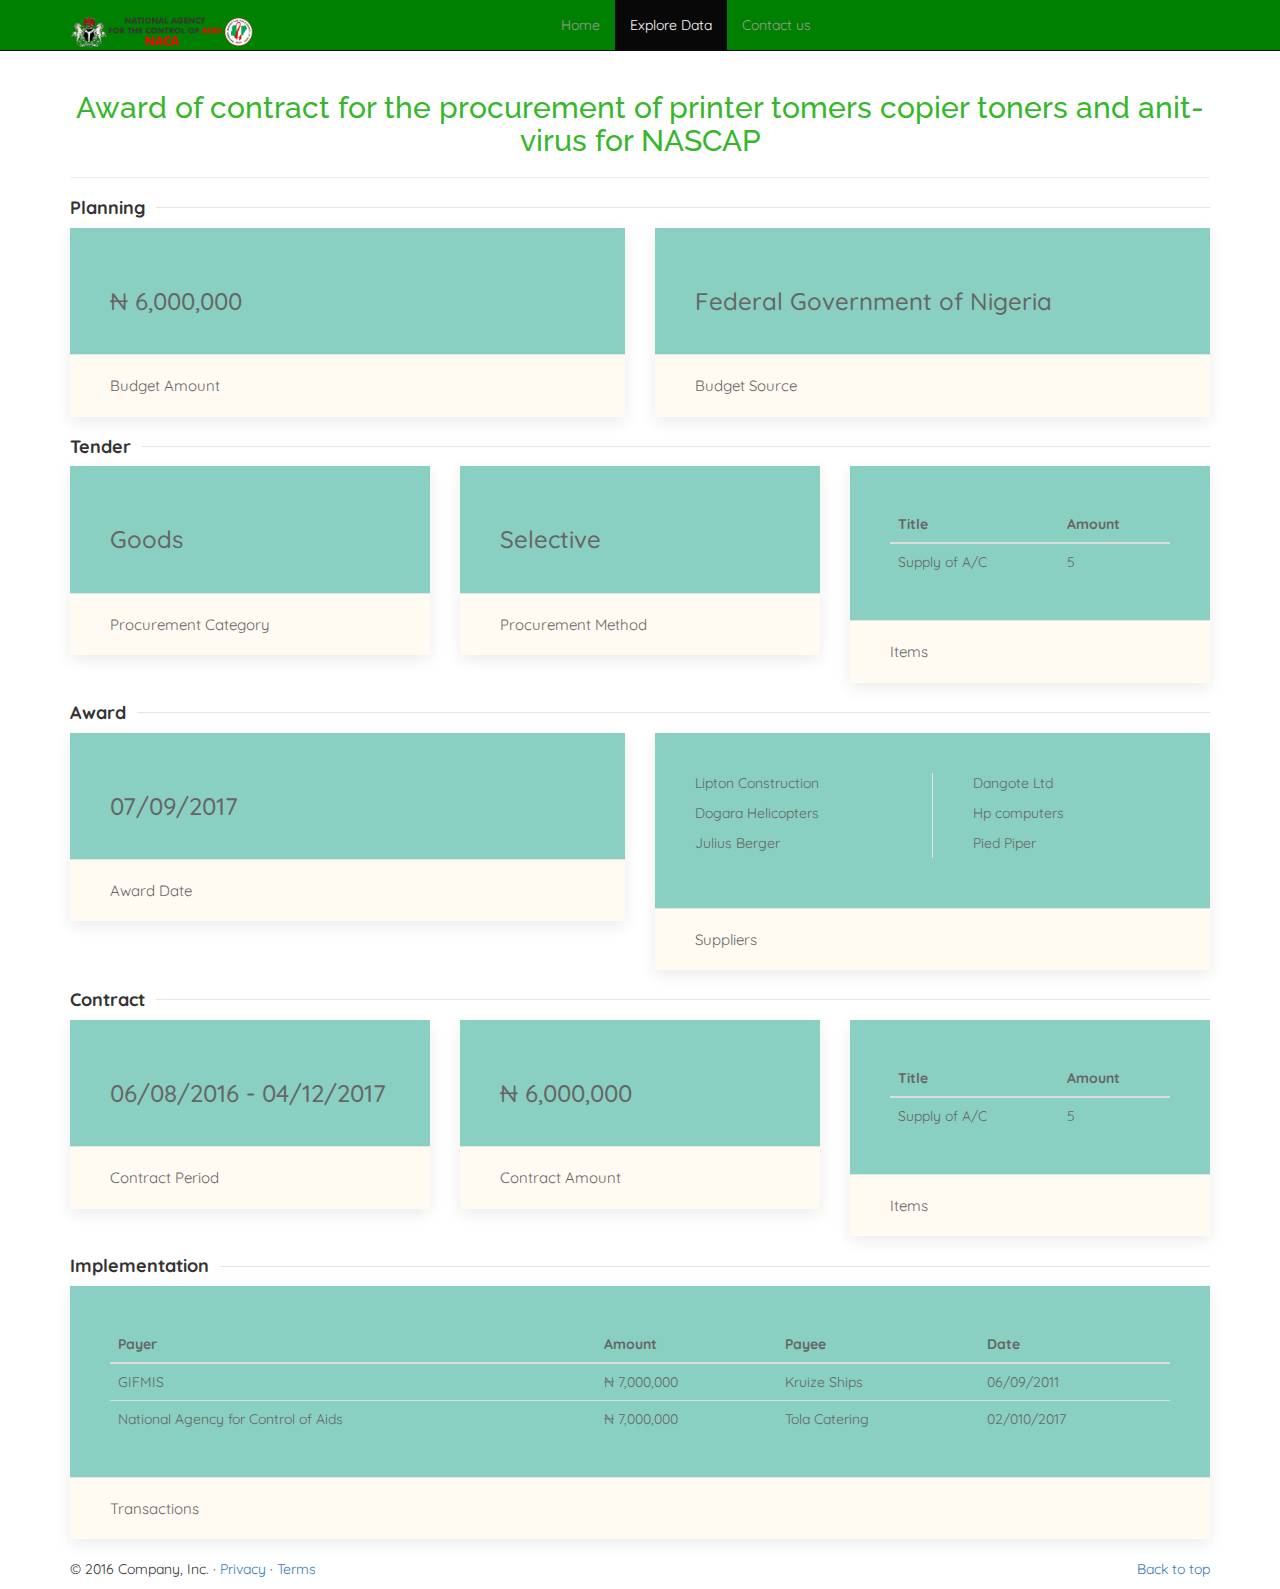
<file: webroot/html/view-project.html>
<!DOCTYPE html>
<html lang="en">

<head>
    <meta charset="utf-8">
    <meta http-equiv="X-UA-Compatible" content="IE=edge">
    <meta name="viewport" content="width=device-width, initial-scale=1">
    <!-- The above 3 meta tags *must* come first in the head; any other head content must come *after* these tags -->
    <meta name="description" content="">
    <meta name="author" content="">
    <!-- <link rel="icon" href="../../favicon.ico"> -->
    <link rel="stylesheet" href="../css/uikit.min.css" />



    <title>View Project</title>

    <!-- Bootstrap core CSS -->
    <link href="../css/bootstrap.min.css" rel="stylesheet">

    <!-- IE10 viewport hack for Surface/desktop Windows 8 bug -->
    <link href="../assets/css/ie10-viewport-bug-workaround.css" rel="stylesheet">

    <!-- Just for debugging purposes. Don't actually copy these 2 lines! -->
    <!--[if lt IE 9]><script src="../../assets/js/ie8-responsive-file-warning.js"></script><![endif]-->
    <script src="../assets/js/ie-emulation-modes-warning.js"></script>

    <!-- HTML5 shim and Respond.js for IE8 support of HTML5 elements and media queries -->
    <!--[if lt IE 9]>
      <script src="https://oss.maxcdn.com/html5shiv/3.7.3/html5shiv.min.js"></script>
      <script src="https://oss.maxcdn.com/respond/1.4.2/respond.min.js"></script>
    <![endif]-->

    <!-- Custom styles for this template -->
    <!-- <link href="../css/carousel.css" rel="stylesheet"> -->
    <link href="../css/handyclasses.css" rel="stylesheet">
    <link href="https://fonts.googleapis.com/css?family=Quicksand:500|Raleway:600" rel="stylesheet">
</head>
<!-- NAVBAR
================================================== -->

<body>

    <div class="navbar-wrapper">
        <div class="">
    
            <nav class="navbar navbar-inverse navbar-static-top" style="background-color: green">
                <div class="container" id="hideNav">
                    <div class="navbar-header">
                        <button type="button" class="navbar-toggle collapsed" data-toggle="collapse" data-target="#navbar" aria-expanded="false"
                            aria-controls="navbar">
                <span class="sr-only">Toggle navigation</span>
                <span class="icon-bar"></span>
                <span class="icon-bar"></span>
                <span class="icon-bar"></span>
              </button>
                        <a class="navbar-brand reduce-size" href="#" style="display: inline">
                                <img src="../images/nacalogo.png" width="40%" alt=""/>
                            </a>
                    </div>
                    <div id="navbar" class="navbar-collapse collapse">
                        <ul class="nav navbar-nav">
                            <li><a href="#">Home</a></li>
                            <li style="background-color: red" class='active'><a href="#about">Explore Data</a></li>
                            
                            <li><a href="#contact">Contact us</a></li>
                        </ul>
                    </div>
                </div>
            </nav>
    
        </div>
    </div>
    <div class="container">
        <div class='project-title text-center sum-notes color'>
            <h2>Award of contract for the procurement of printer tomers copier toners and anit-virus for NASCAP</h2>
        </div>
        <hr>
        <div class='planning uk-margin'>
            <h4 class="uk-heading-line uk-text-left uk-text-bold"><span>Planning</span></h4>
            <div class="row">
                <div class="col-sm-6">
                    <div class="uk-card uk-card-default">

                        <div class="uk-card-body taste38">
                            <h3>&#8358; 6,000,000</h3>
                        </div>
                        <div class="uk-card-footer taste48">
                            <p>Budget Amount</p>
                        </div>
                    </div>
                </div>
                <div class="col-sm-6">
                    <div class="uk-card uk-card-default">

                        <div class="uk-card-body taste38">
                            <h3>Federal Government of Nigeria</h3>
                        </div>
                        <div class="uk-card-footer taste48">
                            <p>Budget Source</p>
                        </div>
                    </div>
                </div>
            </div>
        </div>
        <div class='tender uk-margin'>
                <h4 class="uk-heading-line uk-text-left uk-text-bold"><span>Tender</span></h4>
                <div class="row">
                    <div class="col-sm-4"  uk-height-match>
                        <div class="uk-card uk-card-default">
    
                            <div class="uk-card-body  taste38">
                                <h3>Goods</h3>
                            </div>
                            <div class="uk-card-footer taste48">
                                <p>Procurement Category</p>
                            </div>
                        </div>
                    </div>
                    <div class="col-sm-4"  uk-height-match>
                            <div class="uk-card uk-card-default">
        
                                <div class="uk-card-body  taste38">
                                    <h3>Selective</h3>
                                </div>
                                <div class="uk-card-footer taste48">
                                    <p>Procurement Method</p>
                                </div>
                            </div>
                        </div>
                    <div class="col-sm-4">
                        <div class="uk-card uk-card-default">
    
                            <div class="uk-card-body taste38">
                                
                <table class="table">
                        <thead>
                            <tr>
                                <th>Title</th>
                                <th>Amount</th>
                            </tr>
                        </thead>
                        <tbody>
                            <tr>
                                <td>Supply of A/C</td>
                                <td>5</td>
                            </tr>
    
                        </tbody>
                    </table>
                            </div>
                            <div class="uk-card-footer taste48">
                                <p>Items</p>
                            </div>
                        </div>
                    </div>
                </div>
            </div>
            <div class='Award uk-margin'>
                    <h4 class="uk-heading-line uk-text-left uk-text-bold"><span>Award</span></h4>
                    <div class="row">
                        <div class="col-sm-6">
                            <div class="uk-card uk-card-default">
        
                                <div class="uk-card-body taste38">
                                    <h3>07/09/2017</h3>
                                </div>
                                <div class="uk-card-footer taste48">
                                    <p>Award Date</p>
                                </div>
                            </div>
                        </div>
                        <div class="col-sm-6">
                            <div class="uk-card uk-card-default">
        
                                <div class="uk-card-body taste38">
                                        <div class=''>
                                                <ul class="uk-list uk-column-1-2 uk-column-divider">
                                                    <li>Lipton Construction</li>
                                                    <li>Dogara Helicopters</li>
                                                    <li>Julius Berger</li>
                                                    <li>Dangote Ltd</li>
                                                    <li>Hp computers</li>
                                                    <li>Pied Piper</li>
                                                </ul>
                                            </div>
                                </div>
                                <div class="uk-card-footer taste48">
                                    <p>Suppliers</p>
                                </div>
                            </div>
                        </div>
                    </div>
                </div>
                <div class='contract uk-margin'>
                        <h4 class="uk-heading-line uk-text-left uk-text-bold"><span>Contract</span></h4>
                        <div class="row">
                            <div class="col-sm-4">
                                <div class="uk-card uk-card-default">
            
                                    <div class="uk-card-body taste38">
                                        <h3>06/08/2016 - 04/12/2017</h3>
                                    </div>
                                    <div class="uk-card-footer taste48">
                                        <p>Contract Period</p>
                                    </div>
                                </div>
                            </div>
                            <div class="col-sm-4">
                                <div class="uk-card uk-card-default">
            
                                    <div class="uk-card-body taste38">
                                        <h3>&#8358; 6,000,000</h3>
                                    </div>
                                    <div class="uk-card-footer taste48">
                                        <p>Contract Amount</p>
                                    </div>
                                </div>
                            </div>
                            <div class="col-sm-4">
                                    <div class="uk-card uk-card-default">
                
                                        <div class="uk-card-body taste38">
                                            
                            <table class="table">
                                    <thead>
                                        <tr>
                                            <th>Title</th>
                                            <th>Amount</th>
                                        </tr>
                                    </thead>
                                    <tbody>
                                        <tr>
                                            <td>Supply of A/C</td>
                                            <td>5</td>
                                        </tr>
                
                                    </tbody>
                                </table>
                                        </div>
                                        <div class="uk-card-footer taste48">
                                            <p>Items</p>
                                        </div>
                                    </div>
                                </div>
                        </div>
                    </div>
                    <div class='Implementation uk-margin'>
                            <h4 class="uk-heading-line uk-text-left uk-text-bold"><span>Implementation</span></h4>
                            <div class="row">
                                <div class="col-sm-12">
                                    <div class="uk-card uk-card-default">
                
                                        <div class="uk-card-body taste38">
                                            
                <table class="table table-hover" id='project-list'>
                        <thead>
                            <tr>
                                <th>Payer</th>
                                <th>Amount</th>
                                <th>Payee</th>
                                <th>Date</th>
                            </tr>
                        </thead>
                        <tbody>
                            <tr>
                                <td>GIFMIS</td>
                                <td>&#8358; 7,000,000</td>
                                <td>Kruize Ships</td>
                                <td>06/09/2011</td>
                            </tr>
                            <tr>
                                    <td>National Agency for Control of Aids</td>
                                    <td>&#8358; 7,000,000</td>
                                    <td>Tola Catering</td>
                                    <td>02/010/2017</td>
                                </tr>
    
                        </tbody>
                    </table>
                                        </div>
                                        <div class="uk-card-footer  taste48">
                                            <p>Transactions</p>
                                        </div>
                                    </div>
                                </div>
                            </div>
                        </div>
                        
        <!-- FOOTER -->
        <footer>
            <p class="pull-right"><a href="#">Back to top</a></p>
            <p>&copy; 2016 Company, Inc. &middot; <a href="#">Privacy</a> &middot; <a href="#">Terms</a></p>
        </footer>

    </div>
    <!-- /.container -->


    <!-- Bootstrap core JavaScript
    ================================================== -->
    <!-- Placed at the end of the document so the pages load faster -->
    <script src="https://ajax.googleapis.com/ajax/libs/jquery/1.12.4/jquery.min.js"></script>
    <script>
        window.jQuery || document.write('<script src="../assets/js/vendor/jquery.min.js"><\/script>')
    </script>
    <script src="../js/bootstrap.min.js"></script>
    <!-- Just to make our placeholder images work. Don't actually copy the next line! -->
    <script src="../assets/js/vendor/holder.min.js"></script>
    <!-- IE10 viewport hack for Surface/desktop Windows 8 bug -->
    <script src="../assets/js/ie10-viewport-bug-workaround.js"></script>
</body>

</html>
</file>
<file: webroot/css/carousel.css>
/* GLOBAL STYLES
-------------------------------------------------- */
/* Padding below the footer and lighter body text */

body {
  padding-bottom: 40px;
  color: #5a5a5a;
}


/* CUSTOMIZE THE NAVBAR
-------------------------------------------------- */

/* Special class on .container surrounding .navbar, used for positioning it into place. */
.navbar-wrapper {
  position: absolute;
  top: 0;
  right: 0;
  left: 0;
  /*z-index: 20;*/
}

/* Flip around the padding for proper display in narrow viewports */
.navbar-wrapper > .container {
  padding-right: 0;
  padding-left: 0;
}
.navbar-wrapper .navbar {
  padding-right: 15px;
  padding-left: 15px;
}
.navbar-wrapper .navbar .container {
  width: auto;
}


/* CUSTOMIZE THE CAROUSEL
-------------------------------------------------- */

/* Carousel base class */
.carousel {
  height: 500px;
  margin-bottom: 60px;
}
/* Since positioning the image, we need to help out the caption */
.carousel-caption {
  z-index: 10;
}

/* Declare heights because of positioning of img element */
.carousel .item {
  height: 500px;
  background-color: #777;
}
/* .carousel-inner > .item > img.naca {
  position: absolute;
  top: 80px;
  left: 200px;
  /*min-width: 100%;
  height: 100%;
} */
.carousel-inner > .item > img.ppdc {
  position: absolute;
  top: 80px;
  left: 200px;
  /*min-width: 100%;
  height: 100%;*/
}
/* .carousel-inner > .item > img.break {
  position: absolute;
  top: 90px;
  left: 250px;
  /*min-width: 100%;
  height: 100%;
} */

/*.carousel-inner > .item > img {
  position: absolute;
  top: 0;
  left: 0;
  min-width: 100%;
  height: 100%;
}
*/
/* MARKETING CONTENT
-------------------------------------------------- */

/* Center align the text within the three columns below the carousel */
.marketing .col-lg-4 {
  margin-bottom: 20px;
  text-align: center;
}
.marketing h2 {
  font-weight: normal;
}
.marketing .col-lg-4 p {
  margin-right: 10px;
  margin-left: 10px;
}


/* Featurettes
------------------------- */

.featurette-divider {
  margin: 80px 0; /* Space out the Bootstrap <hr> more */
}

/* Thin out the marketing headings */
.featurette-heading {
  font-weight: 300;
  line-height: 1;
  letter-spacing: -1px;
}


/* RESPONSIVE CSS
-------------------------------------------------- */

@media (min-width: 768px) {
  /* Navbar positioning foo */
  .navbar-wrapper {
    margin-top: 20px;
  }
  .navbar-wrapper .container {
    padding-right: 15px;
    padding-left: 15px;
  }
  .navbar-wrapper .navbar {
    padding-right: 0;
    padding-left: 0;
  }

  /* The navbar becomes detached from the top, so we round the corners */
  .navbar-wrapper .navbar {
    border-radius: 4px;
  }

  /* Bump up size of carousel content */
  .carousel-caption p {
    margin-bottom: 20px;
    font-size: 21px;
    line-height: 1.4;
  }

  .featurette-heading {
    font-size: 50px;
  }
}

@media (min-width: 992px) {
  .featurette-heading {
    margin-top: 120px;
  }
}
</file>
<file: webroot/css/handyclasses.css>
body, html {
    height: 100%;
    font-family: 'Quicksand', sans-serif;
}

.par {
    /* The image used */
    background-image: url('../images/back/mic.jpg');

    /* Full height */
    height: 100%; 

    /* Create the parallax scrolling effect */
    background-attachment: fixed;
    background-position: center;
    background-repeat: no-repeat;
    background-size: cover;
}

.caption {
    position: absolute;
    left: 0;
    top: 50%;
    width: 100%;
    text-align: center;
    color: #000;
  }
  
  .caption span.border {
    background-color: #111;
    color: #fff;
    padding: 18px;
    font-size: 1.5em;
    letter-spacing: 10px;
  }
  
  .sum-notes {
      font-size: 1rem;
      font-family: 'Raleway', sans-serif;
      /* font-weight: bold; */
  }
  .sum-notes.color {
      color: #35b729;
  }
  .slide1 {
      
    /* The image used */
    background-image: url('../images/pres/3.png');
    
        /* Full height */
        height: 100%; 
    
        /* Create the parallax scrolling effect */
        background-attachment: fixed;
        background-position: center;
        background-repeat: no-repeat;
        background-size: cover;
  }
  .slide2 {
    
  /* The image used */
  background-image: url('../images/pres/4.png');
  
      /* Full height */
      height: 100%; 
  
      /* Create the parallax scrolling effect */
      background-attachment: fixed;
      background-position: center;
      background-repeat: no-repeat;
      background-size: cover;
}
.slide3 {
    
  /* The image used */
  background-image: url('../images/pres/6.png');
  
      /* Full height */
      height: 100%; 
  
      /* Create the parallax scrolling effect */
      /* background-attachment: fixed; */
      background-position: center;
      background-repeat: no-repeat;
      background-size: cover;
}
@media only screen and (max-device-width: 650px) {
    .par, .slide1, .slide2 {
        background-attachment: scroll;
    }
}
.red-butt {
    background-color: white;
    color: black;
    border: 2px solid red; /* Green */
}
.wallpaper1 {
    
  /* The image used */
  background-image: url('../images/wall.png');
  
      /* Full height */
      height: 20%; 
  
      /* Create the parallax scrolling effect */
      /* background-attachment: fixed; */
      background-position: center;
      background-repeat: no-repeat;
      background-size: cover;
}
.uk-card-footer.taste48 {
    background-color: #fffaf2;
    font-size: 1.5rem;
}
.uk-card-body.taste38 {
    background-color: #89d0c2;
}
.sum-card {
    width: 100%;
    height: 70px;
    -webkit-border-top-left-radius: 1px;
    -webkit-border-top-right-radius: 2px;
    -webkit-border-bottom-right-radius: 3px;
    -webkit-border-bottom-left-radius: 4px;
  
    -moz-border-radius-topleft: 1px;
    -moz-border-radius-topright: 2px;
    -moz-border-radius-bottomright: 3px;
    -moz-border-radius-bottomleft: 4px;
  
    border-top-left-radius: 1px;
    border-top-right-radius: 2px;
    border-bottom-right-radius: 3px;
    border-bottom-left-radius: 4px;
    background-color: #2b335c;
    padding-top: 1rem;
    padding-bottom: 1rem;
    color: white;
}
.sum-card.middle {
    width: 100%;
    height: 70px;
    /* -webkit-border-top-left-radius: 1px;
    -webkit-border-top-right-radius: 2px;
    -webkit-border-bottom-right-radius: 3px;
    -webkit-border-bottom-left-radius: 4px;
  
    -moz-border-radius-topleft: 1px;
    -moz-border-radius-topright: 2px;
    -moz-border-radius-bottomright: 3px;
    -moz-border-radius-bottomleft: 4px;
  
    border-top-left-radius: 1px;
    border-top-right-radius: 2px;
    border-bottom-right-radius: 3px;
    border-bottom-left-radius: 4px; */
    background-color: #e95c79;
    font-size: 2rem;
    /* color: #e88a60; */
    /* padding: 1rem 0; */
}
.sum-card.bottom {
    width: 100%;
    height: 50px;
    -webkit-border-top-left-radius: 1px;
    -webkit-border-top-right-radius: 2px;
    -webkit-border-bottom-right-radius: 3px;
    -webkit-border-bottom-left-radius: 4px;
  
    -moz-border-radius-topleft: 1px;
    -moz-border-radius-topright: 2px;
    -moz-border-radius-bottomright: 3px;
    -moz-border-radius-bottomleft: 4px;
  
    border-top-left-radius: 1px;
    border-top-right-radius: 2px;
    border-bottom-right-radius: 3px;
    border-bottom-left-radius: 4px;
    background-color: #2b335c;;
    font-size: 2rem;
    color: #e88a60;
    /* padding: 1rem 0; */
}
.gutter {
    margin-top: 0.5rem;
    margin-bottom: 0.5rem;
}
</file>
<file: webroot/assets/css/ie10-viewport-bug-workaround.css>
/*!
 * IE10 viewport hack for Surface/desktop Windows 8 bug
 * Copyright 2014-2015 Twitter, Inc.
 * Licensed under MIT (https://github.com/twbs/bootstrap/blob/master/LICENSE)
 */

/*
 * See the Getting Started docs for more information:
 * http://getbootstrap.com/getting-started/#support-ie10-width
 */
@-ms-viewport     { width: device-width; }
@-o-viewport      { width: device-width; }
@viewport         { width: device-width; }
</file>
<file: webroot/css/simple-sidebar.css>
/*!
 * Start Bootstrap - Simple Sidebar (https://startbootstrap.com/template-overviews/simple-sidebar)
 * Copyright 2013-2017 Start Bootstrap
 * Licensed under MIT (https://github.com/BlackrockDigital/startbootstrap-simple-sidebar/blob/master/LICENSE)
 */

body {
  overflow-x: hidden;
}

#wrapper {
  padding-left: 0;
  -webkit-transition: all 0.5s ease;
  -moz-transition: all 0.5s ease;
  -o-transition: all 0.5s ease;
  transition: all 0.5s ease;
}

#wrapper.toggled {
  padding-left: 250px;
}

#sidebar-wrapper {
  z-index: 1000;
  position: fixed;
  left: 250px;
  width: 0;
  height: 100%;
  margin-left: -250px;
  overflow-y: auto;
  background: #000;
  -webkit-transition: all 0.5s ease;
  -moz-transition: all 0.5s ease;
  -o-transition: all 0.5s ease;
  transition: all 0.5s ease;
}

#wrapper.toggled #sidebar-wrapper {
  width: 250px;
}

#page-content-wrapper {
  width: 100%;
  position: absolute;
  padding: 15px;
}

#wrapper.toggled #page-content-wrapper {
  position: absolute;
  margin-right: -250px;
}


/* Sidebar Styles */

.sidebar-nav {
  position: absolute;
  top: 0;
  width: 250px;
  margin: 0;
  padding: 0;
  list-style: none;
}

.sidebar-nav li {
  text-indent: 20px;
  line-height: 40px;
}

.sidebar-nav li a {
  display: block;
  text-decoration: none;
  color: #999999;
}

.sidebar-nav li a:hover {
  text-decoration: none;
  color: #fff;
  background: rgba(255, 255, 255, 0.2);
}

.sidebar-nav li a:active, .sidebar-nav li a:focus {
  text-decoration: none;
}

.sidebar-nav>.sidebar-brand {
  height: 65px;
  font-size: 18px;
  line-height: 60px;
}

.sidebar-nav>.sidebar-brand a {
  color: #999999;
}

.sidebar-nav>.sidebar-brand a:hover {
  color: #fff;
  background: none;
}

@media(min-width:768px) {
  #wrapper {
    padding-left: 0;
  }
  #wrapper.toggled {
    padding-left: 250px;
  }
  #sidebar-wrapper {
    width: 0;
  }
  #wrapper.toggled #sidebar-wrapper {
    width: 250px;
  }
  #page-content-wrapper {
    padding: 20px;
    position: relative;
  }
  #wrapper.toggled #page-content-wrapper {
    position: relative;
    margin-right: 0;
  }
}
</file>
